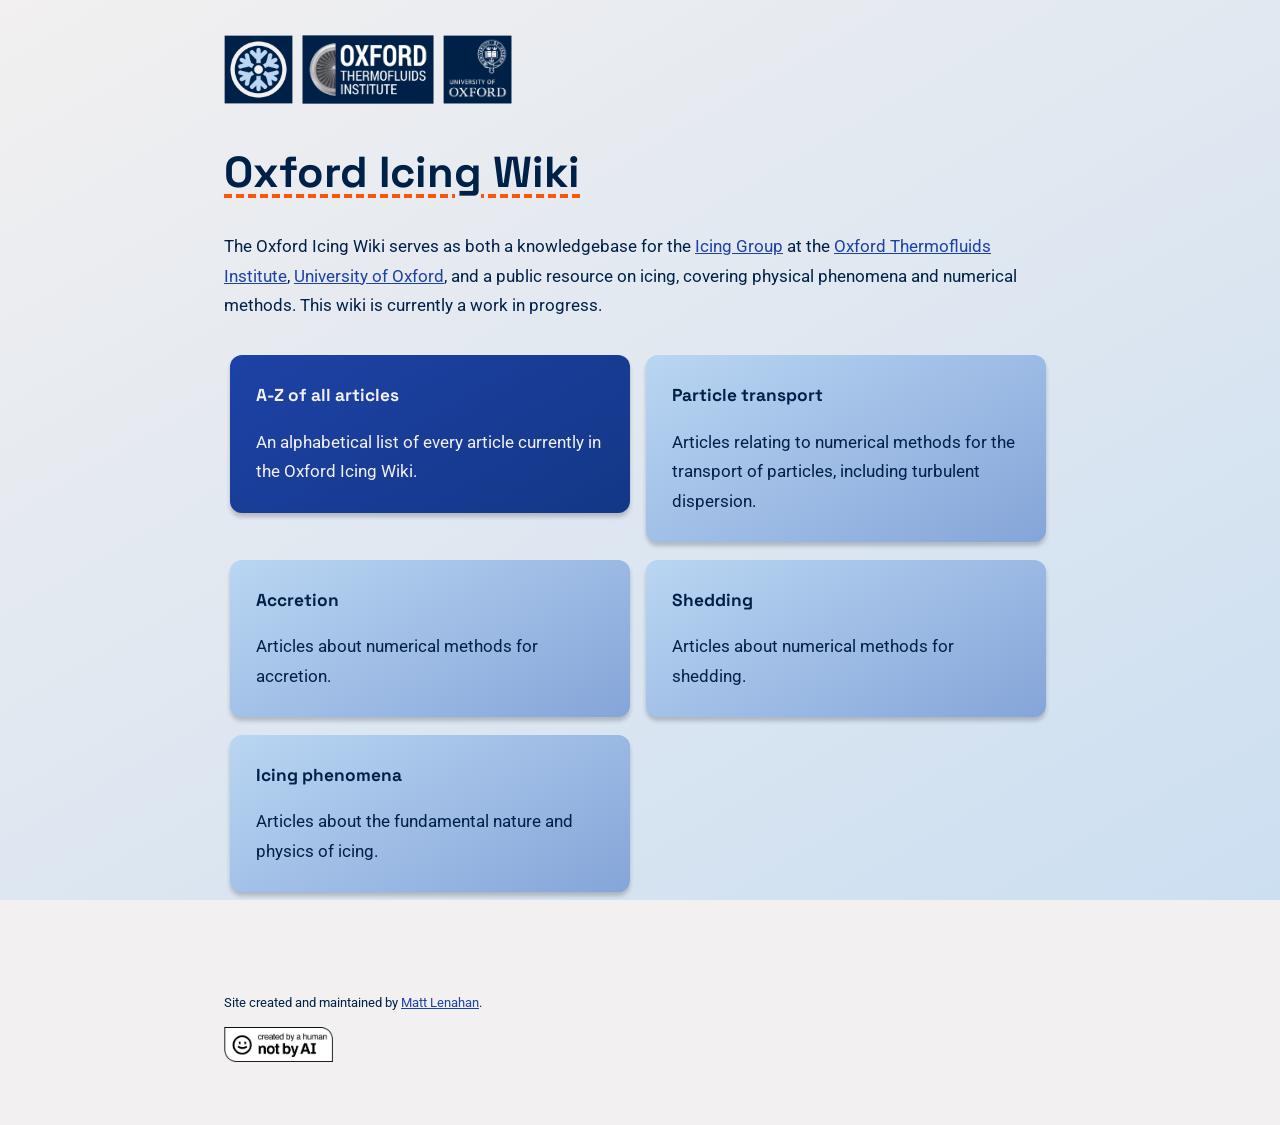
<file: index.html>
<!doctype html>
<html class="gradient-background">
    <head>
        <meta charset="UTF-8" />
        <meta name="viewport" content="width=device-width, initial-scale=1.0" />
        <meta
            name="description"
            content="Oxford Icing Wiki"
        />
        <link rel="stylesheet" type="text/css" href="/style.css?v=3" />
		<link rel="icon" type="image/x-icon" href="/favicon.ico" />
        <title>Oxford Icing Wiki</title>
    </head>

    <body class="wrapper">
		<a href="https://oxfordicing.co.uk"><img class="logo grow-on-hover" src="/images/oxford-engine-icing-group.png"></a>&ensp;<a href="https://oti.eng.ox.ac.uk/"><img class="logo grow-on-hover" src="/images/oxford-thermofluids-institute.png"></a>&ensp;<a href="https://www.ox.ac.uk/"><img class="logo grow-on-hover" src="/images/university-of-oxford.png"></a></div>

		<h1 class="title-underline">Oxford Icing Wiki</h1>

		<p>
			The Oxford Icing Wiki serves as both a knowledgebase for the <a href="https://oxfordicing.co.uk">Icing Group</a> at the <a href="https://oti.eng.ox.ac.uk/">Oxford Thermofluids Institute</a>, <a href="https://www.ox.ac.uk/">University of Oxford</a>, and a public resource on icing, covering physical phenomena and numerical methods. This wiki is currently a work in progress.
		</p>
		
		<a class="card-link" href="all/">
			<div class="card blue radius">
				<!-- <div class="card-image-container">
					<img class="card-image radius-top" src="/images/cover-blue.jpg">
				</div> -->
				<div class="card-content flow">
					<p class="grotesk bold">
						A-Z of all articles
					</p>
					<p>
						An alphabetical list of every article currently in the Oxford Icing Wiki.
					</p>
				</div>
			</div>
		</a>

		<a class="card-link" href="Particle_transport/">
			<div class="card light-blue radius">
				<!-- <div class="card-image-container">
					<img class="card-image radius-top" src="/images/cover-blue.jpg">
				</div> -->
				<div class="card-content flow">
					<p class="grotesk bold">
						Particle transport
					</p>
					<p>
						Articles relating to numerical methods for the transport of particles, including turbulent dispersion.
					</p>
				</div>
			</div>
		</a>

		<a class="card-link" href="Accretion/">
			<div class="card light-blue radius">
				<!-- <div class="card-image-container">
					<img class="card-image radius-top" src="/images/cover-blue.jpg">
				</div> -->
				<div class="card-content">
					<p class="grotesk bold">
						Accretion
					</p>
					<p>
						Articles about numerical methods for accretion.
					</p>
				</div>
			</div>
		</a>

		<a class="card-link" href="Shedding/">
			<div class="card light-blue radius">
				<!-- <div class="card-image-container">
					<img class="card-image radius-top" src="/images/cover-blue.jpg">
				</div> -->
				<div class="card-content">
					<p class="grotesk bold">
						Shedding
					</p>
					<p>
						Articles about numerical methods for shedding.
					</p>
				</div>
			</div>
		</a>

		<a class="card-link" href="Icing_phenomena/">
			<div class="card light-blue radius">
				<!-- <div class="card-image-container">
					<img class="card-image radius-top" src="/images/cover-blue.jpg">
				</div> -->
				<div class="card-content">
					<p class="grotesk bold">
						Icing phenomena
					</p>
					<p>
						Articles about the fundamental nature and physics of icing.
					</p>
				</div>
			</div>
		</a>

		<div class="website-credit">
			<p>
				Site created and maintained by <a href="https://mattlenahan.co.uk/">Matt Lenahan</a>.
			</p>
			<p>
				<a href="https://notbyai.fyi/"><img class="tiny-logo" src="/images/Created-By-a-Human-Not-By-AI-Badge-white@2x.png"></a>
			</p>
		</div>
    </body>
</html>
</file>
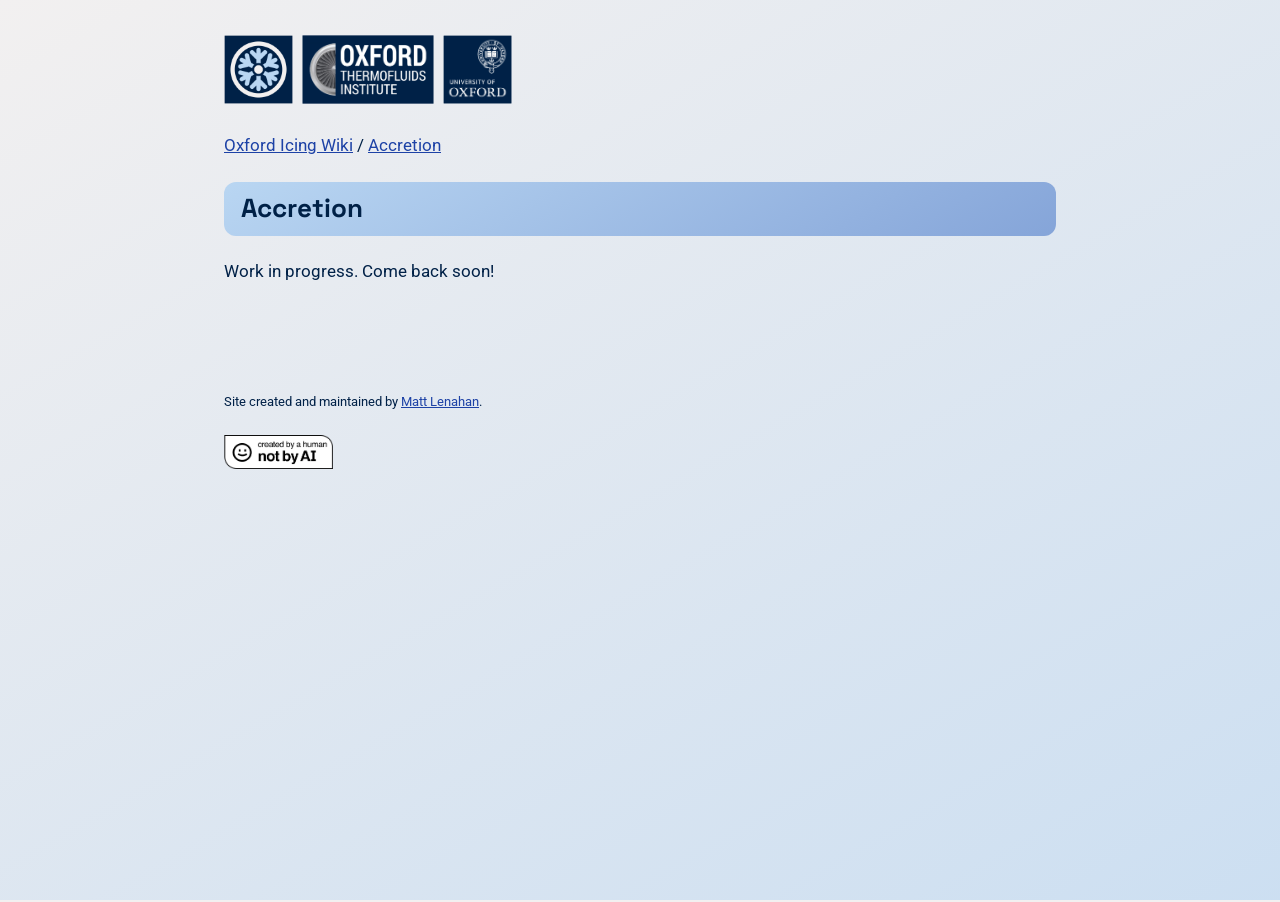
<file: Accretion/index.html>
<!doctype html>
<html class="gradient-background">
    <head>
        <meta charset="UTF-8" />
        <meta name="viewport" content="width=device-width, initial-scale=1.0" />
        <meta
            name="description"
            content="Oxford Icing Wiki"
        />
        <link rel="stylesheet" type="text/css" href="/style.css?v=3" />
		<link rel="icon" type="image/x-icon" href="/favicon.ico" />
        <title>Accretion | Oxford Icing Wiki</title>
    </head>

    <body class="wrapper">
		<a href="https://oxfordicing.co.uk"><img class="logo grow-on-hover" src="/images/oxford-engine-icing-group.png"></a>&ensp;<a href="https://oti.eng.ox.ac.uk/"><img class="logo grow-on-hover" src="/images/oxford-thermofluids-institute.png"></a>&ensp;<a href="https://www.ox.ac.uk/"><img class="logo grow-on-hover" src="/images/university-of-oxford.png"></a></div>
		
		<!-- Breadcrumb -->
		<p>
			<a href="/">Oxford Icing Wiki</a> / <a href=".">Accretion</a>
		</p>

		<h2 class="padded-heading light-blue radius">Accretion</h2>

		<p>
			Work in progress. Come back soon!
		</p>

		<p class="website-credit">
			Site created and maintained by <a href="https://mattlenahan.co.uk/">Matt Lenahan</a>.
			<br><br>
			<a href="https://notbyai.fyi/"><img class="tiny-logo" src="/images/Created-By-a-Human-Not-By-AI-Badge-white@2x.png"></a>
			<br><br>
		</p>
    </body>
</html>
</file>
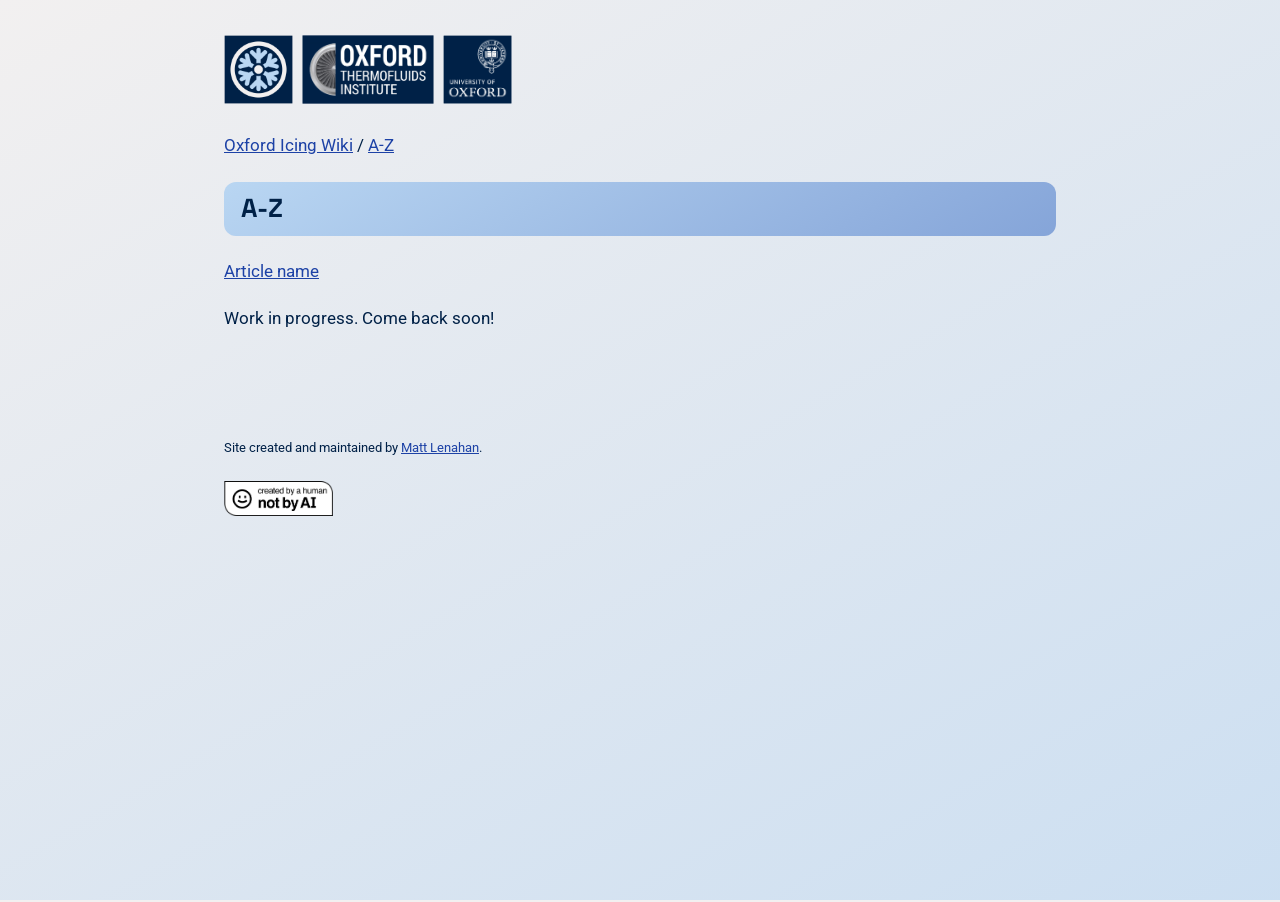
<file: all/index.html>
<!doctype html>
<html class="gradient-background">
    <head>
        <meta charset="UTF-8" />
        <meta name="viewport" content="width=device-width, initial-scale=1.0" />
        <meta
            name="description"
            content="Oxford Icing Wiki"
        />
        <link rel="stylesheet" type="text/css" href="/style.css?v=3" />
		<link rel="icon" type="image/x-icon" href="/favicon.ico" />
        <title>A-Z | Oxford Icing Wiki</title>
    </head>

    <body class="wrapper">
		<a href="https://oxfordicing.co.uk"><img class="logo grow-on-hover" src="/images/oxford-engine-icing-group.png"></a>&ensp;<a href="https://oti.eng.ox.ac.uk/"><img class="logo grow-on-hover" src="/images/oxford-thermofluids-institute.png"></a>&ensp;<a href="https://www.ox.ac.uk/"><img class="logo grow-on-hover" src="/images/university-of-oxford.png"></a></div>

		<!-- Breadcrumb -->
		<p>
			<a href="/">Oxford Icing Wiki</a> / <a href=".">A-Z</a>
		</p>

		<h2 class="padded-heading light-blue radius">A-Z</h2>

		<a href="../Particle_transport/Article_name.html">Article name</a>

		<p>
			Work in progress. Come back soon!
		</p>

		<p class="website-credit">
			Site created and maintained by <a href="https://mattlenahan.co.uk/">Matt Lenahan</a>.
			<br><br>
			<a href="https://notbyai.fyi/"><img class="tiny-logo" src="/images/Created-By-a-Human-Not-By-AI-Badge-white@2x.png"></a>
			<br><br>
		</p>
    </body>
</html>
</file>
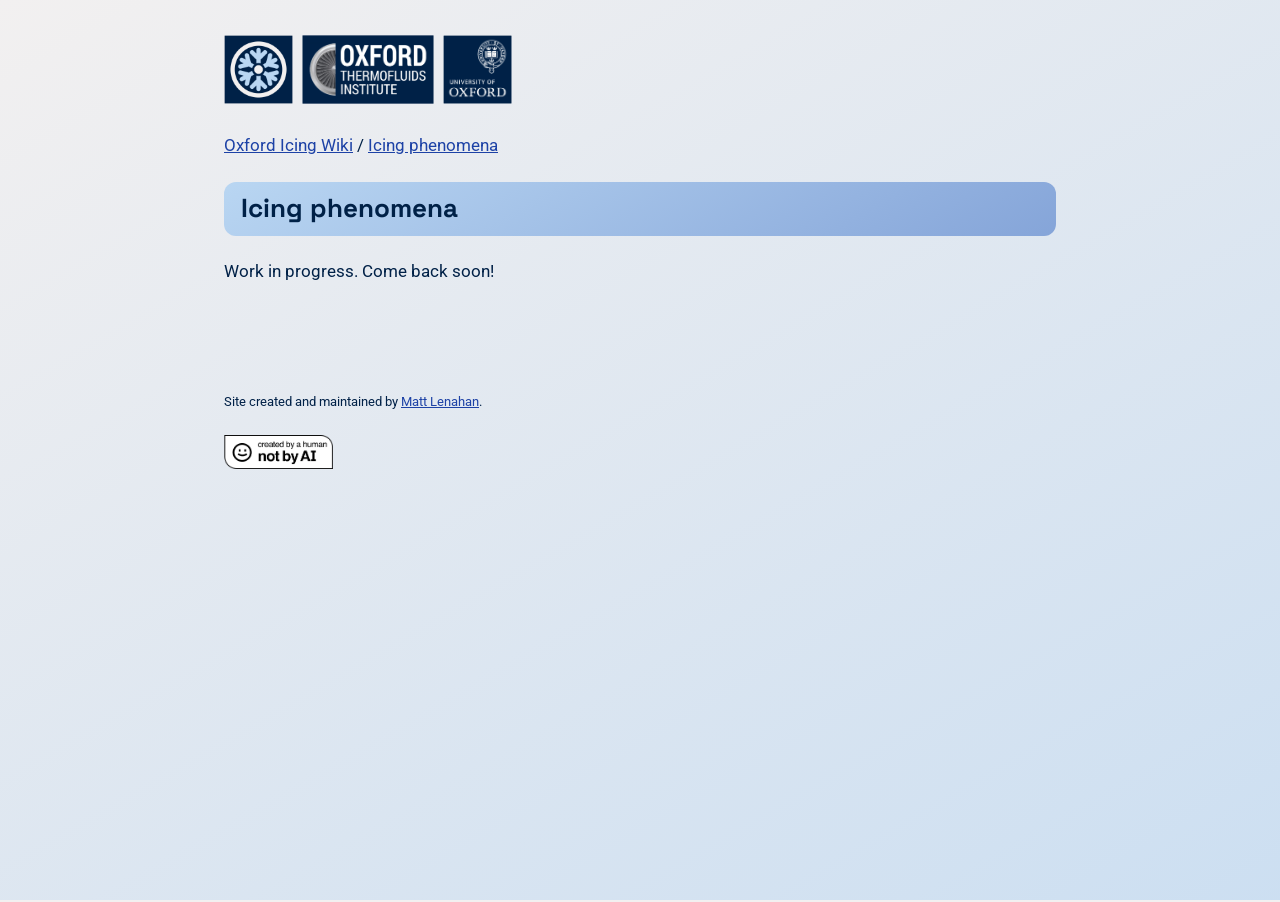
<file: Icing_phenomena/index.html>
<!doctype html>
<html class="gradient-background">
    <head>
        <meta charset="UTF-8" />
        <meta name="viewport" content="width=device-width, initial-scale=1.0" />
        <meta
            name="description"
            content="Oxford Icing Wiki"
        />
        <link rel="stylesheet" type="text/css" href="/style.css?v=3" />
		<link rel="icon" type="image/x-icon" href="/favicon.ico" />
        <title>Icing phenomena | Oxford Icing Wiki</title>
    </head>

    <body class="wrapper">
		<a href="https://oxfordicing.co.uk"><img class="logo grow-on-hover" src="/images/oxford-engine-icing-group.png"></a>&ensp;<a href="https://oti.eng.ox.ac.uk/"><img class="logo grow-on-hover" src="/images/oxford-thermofluids-institute.png"></a>&ensp;<a href="https://www.ox.ac.uk/"><img class="logo grow-on-hover" src="/images/university-of-oxford.png"></a></div>
		
		<!-- Breadcrumb -->
		<p>
			<a href="/">Oxford Icing Wiki</a> / <a href=".">Icing phenomena</a>
		</p>

		<h2 class="padded-heading light-blue radius">Icing phenomena</h2>

		<p>
			Work in progress. Come back soon!
		</p>

		<p class="website-credit">
			Site created and maintained by <a href="https://mattlenahan.co.uk/">Matt Lenahan</a>.
			<br><br>
			<a href="https://notbyai.fyi/"><img class="tiny-logo" src="/images/Created-By-a-Human-Not-By-AI-Badge-white@2x.png"></a>
			<br><br>
		</p>
    </body>
</html>
</file>
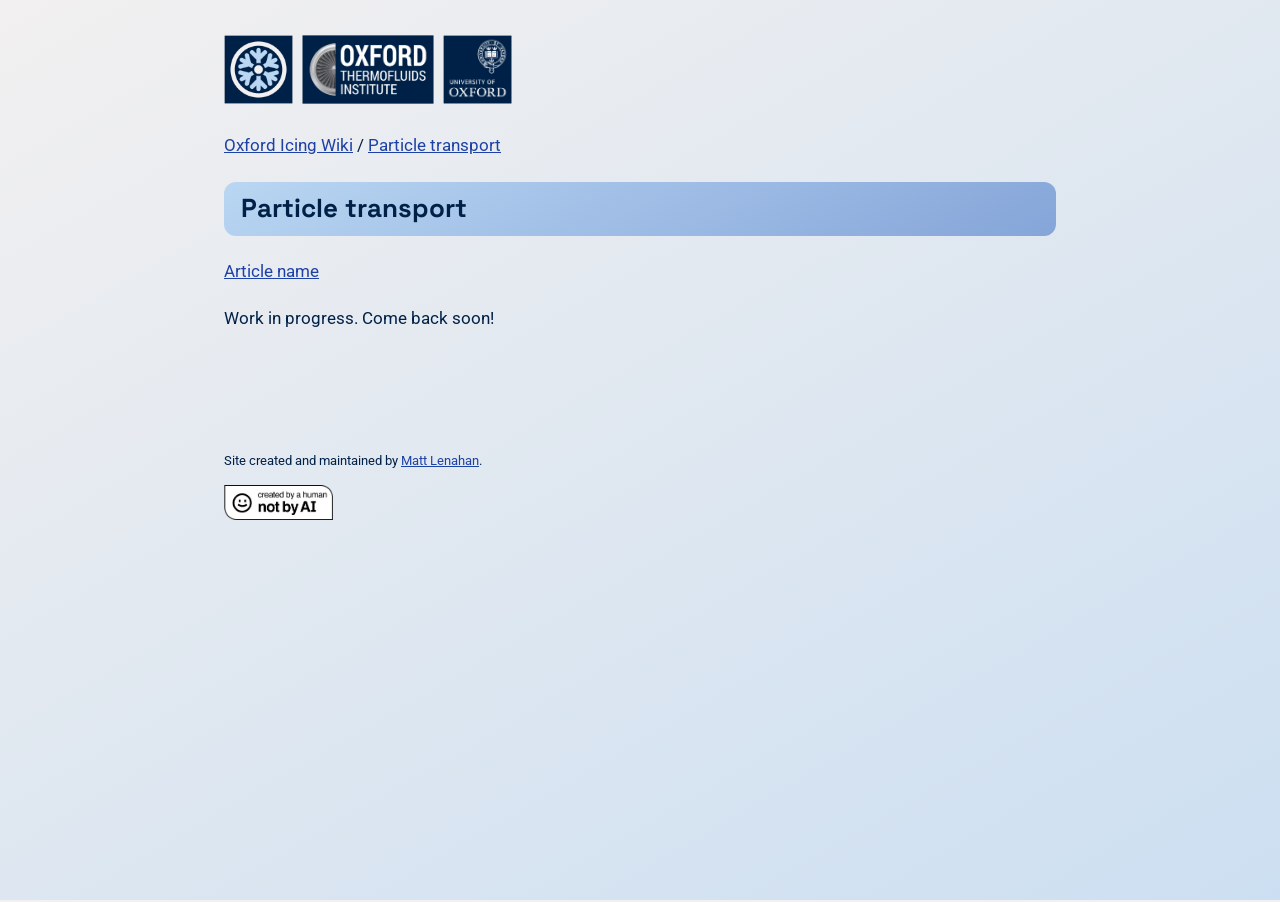
<file: Particle_transport/index.html>
<!doctype html>
<html class="gradient-background">
    <head>
        <meta charset="UTF-8" />
        <meta name="viewport" content="width=device-width, initial-scale=1.0" />
        <meta
            name="description"
            content="Oxford Icing Wiki"
        />
        <link rel="stylesheet" type="text/css" href="/style.css?v=3" />
		<link rel="icon" type="image/x-icon" href="/favicon.ico" />
        <title>Particle transport | Oxford Icing Wiki</title>
    </head>

    <body class="wrapper">
		<a href="https://oxfordicing.co.uk"><img class="logo grow-on-hover" src="/images/oxford-engine-icing-group.png"></a>&ensp;<a href="https://oti.eng.ox.ac.uk/"><img class="logo grow-on-hover" src="/images/oxford-thermofluids-institute.png"></a>&ensp;<a href="https://www.ox.ac.uk/"><img class="logo grow-on-hover" src="/images/university-of-oxford.png"></a></div>

		<!-- Breadcrumb -->
		<p>
			<a href="/">Oxford Icing Wiki</a> / <a href=".">Particle transport</a>
		</p>

		<h2 class="padded-heading light-blue radius">Particle transport</h2>

		<a href="./Article_name.html">Article name</a>

		<p>
			Work in progress. Come back soon!
		</p>

		<div class="website-credit">
			<p>
				Site created and maintained by <a href="https://mattlenahan.co.uk/">Matt Lenahan</a>.
			</p>
			<p>
				<a href="https://notbyai.fyi/"><img class="tiny-logo" src="/images/Created-By-a-Human-Not-By-AI-Badge-white@2x.png"></a>
			</p>
		</div>
    </body>
</html>
</file>
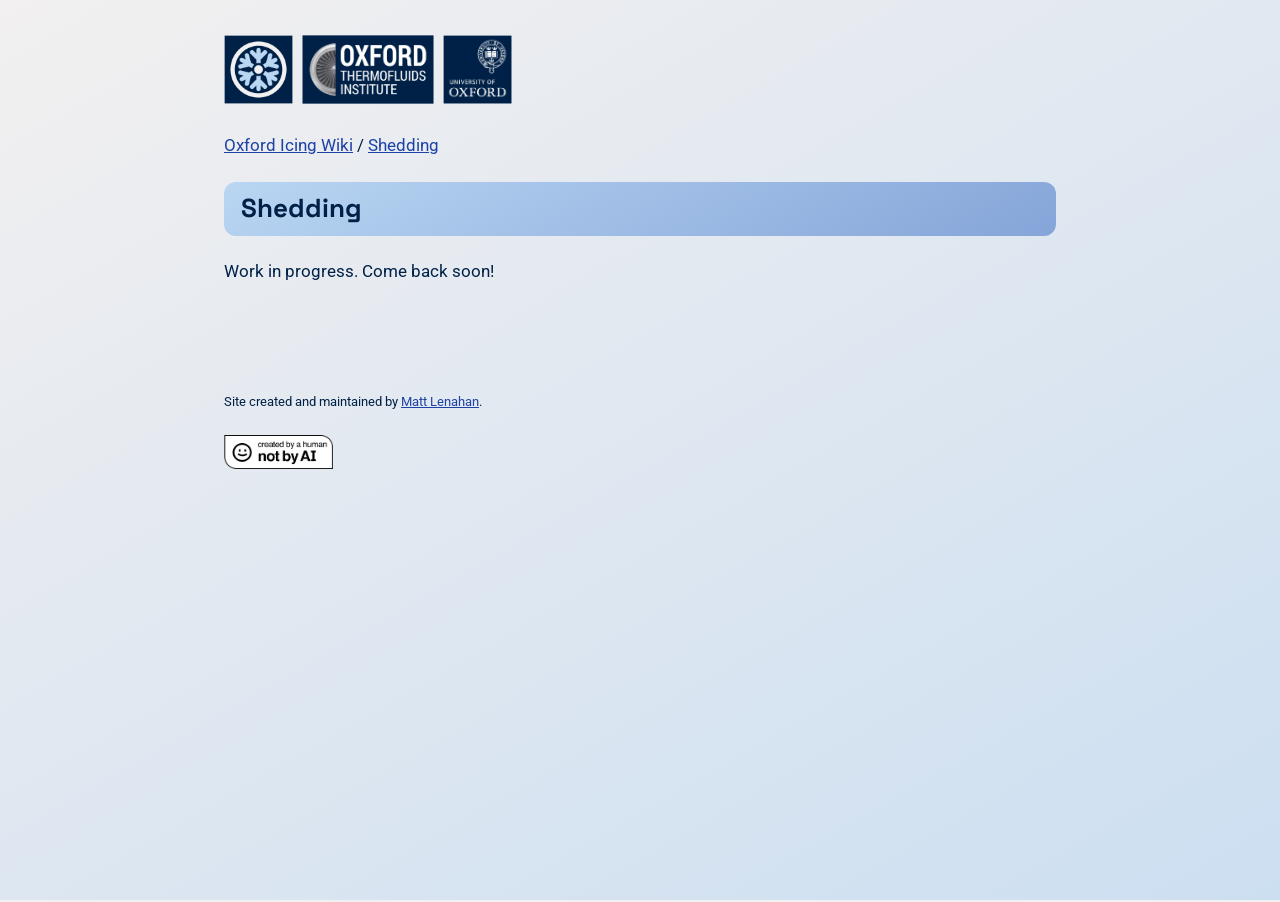
<file: Shedding/index.html>
<!doctype html>
<html class="gradient-background">
    <head>
        <meta charset="UTF-8" />
        <meta name="viewport" content="width=device-width, initial-scale=1.0" />
        <meta
            name="description"
            content="Oxford Icing Wiki"
        />
        <link rel="stylesheet" type="text/css" href="/style.css?v=3" />
		<link rel="icon" type="image/x-icon" href="/favicon.ico" />
        <title>Shedding | Oxford Icing Wiki</title>
    </head>

    <body class="wrapper">
		<a href="https://oxfordicing.co.uk"><img class="logo grow-on-hover" src="/images/oxford-engine-icing-group.png"></a>&ensp;<a href="https://oti.eng.ox.ac.uk/"><img class="logo grow-on-hover" src="/images/oxford-thermofluids-institute.png"></a>&ensp;<a href="https://www.ox.ac.uk/"><img class="logo grow-on-hover" src="/images/university-of-oxford.png"></a></div>

		<!-- Breadcrumb -->
		<p>
			<a href="/">Oxford Icing Wiki</a> / <a href=".">Shedding</a>
		</p>

		<h2 class="padded-heading light-blue radius">Shedding</h2>

		<p>
			Work in progress. Come back soon!
		</p>

		<p class="website-credit">
			Site created and maintained by <a href="https://mattlenahan.co.uk/">Matt Lenahan</a>.
			<br><br>
			<a href="https://notbyai.fyi/"><img class="tiny-logo" src="/images/Created-By-a-Human-Not-By-AI-Badge-white@2x.png"></a>
			<br><br>
		</p>
    </body>
</html>
</file>
<file: style.css>
/*Variables*/
:root {
    --off-white: #f2f0f0;
    --oxford-blue: #002147;

    --royal-blue: #1d42a6;
    --light-blue: #B9D6F2;
    --orange: #FB5607;

    --content-width: 48rem;
    --transition-time: 0.3s;
    --radius: 12px;
}

/*Fonts*/
/* roboto-regular - latin */
@font-face {
  font-display: swap; /* Check https://developer.mozilla.org/en-US/docs/Web/CSS/@font-face/font-display for other options. */
  font-family: 'Roboto';
  font-style: normal;
  font-weight: 400;
  src: url('/fonts/roboto-v51-latin-regular.woff2') format('woff2'); /* Chrome 36+, Opera 23+, Firefox 39+, Safari 12+, iOS 10+ */
}

/* roboto-italic - latin */
@font-face {
  font-display: swap; /* Check https://developer.mozilla.org/en-US/docs/Web/CSS/@font-face/font-display for other options. */
  font-family: 'Roboto';
  font-style: italic;
  font-weight: 400;
  src: url('/fonts/roboto-v51-latin-italic.woff2') format('woff2'); /* Chrome 36+, Opera 23+, Firefox 39+, Safari 12+, iOS 10+ */
}

/* roboto-700 - latin */
@font-face {
  font-display: swap; /* Check https://developer.mozilla.org/en-US/docs/Web/CSS/@font-face/font-display for other options. */
  font-family: 'Roboto';
  font-style: normal;
  font-weight: 700;
  src: url('/fonts/roboto-v51-latin-700.woff2') format('woff2'); /* Chrome 36+, Opera 23+, Firefox 39+, Safari 12+, iOS 10+ */
}

/* roboto-700italic - latin */
@font-face {
  font-display: swap; /* Check https://developer.mozilla.org/en-US/docs/Web/CSS/@font-face/font-display for other options. */
  font-family: 'Roboto';
  font-style: italic;
  font-weight: 700;
  src: url('/fonts/roboto-v51-latin-700italic.woff2') format('woff2'); /* Chrome 36+, Opera 23+, Firefox 39+, Safari 12+, iOS 10+ */
}

/* space-grotesk-regular - latin */
@font-face {
  font-display: swap; /* Check https://developer.mozilla.org/en-US/docs/Web/CSS/@font-face/font-display for other options. */
  font-family: 'Space Grotesk';
  font-style: normal;
  font-weight: 400;
  src: url('/fonts/space-grotesk-v22-latin-regular.woff2') format('woff2'); /* Chrome 36+, Opera 23+, Firefox 39+, Safari 12+, iOS 10+ */
}

/* space-grotesk-700 - latin */
@font-face {
  font-display: swap; /* Check https://developer.mozilla.org/en-US/docs/Web/CSS/@font-face/font-display for other options. */
  font-family: 'Space Grotesk';
  font-style: normal;
  font-weight: 700;
  src: url('/fonts/space-grotesk-v22-latin-700.woff2') format('woff2'); /* Chrome 36+, Opera 23+, Firefox 39+, Safari 12+, iOS 10+ */
}

/*Cascade*/
html {
    font-size: 13pt;
    line-height: 1.7;
    font-family: 'Roboto', sans-serif;
    box-sizing: border-box;
    background: var(--off-white);
    color: var(--oxford-blue);
    transition: var(--transition-time);
}
@media screen and (max-width: 720px) {
	html {
		font-size: 11pt;
	}
}

/*Links*/
a {
    transition: var(--transition-time);
    color: var(--royal-blue);
}
a:hover {
    color: var(--orange);
}

/*Headings*/
h1, h2, h3, summary {
    font-family: 'Space Grotesk', sans-serif;
    font-weight: 700;
}
h1 {
    font-size: 2.5rem;
    line-height: 1.4;
}
h2 {
    font-size: 1.5rem;
    line-height: 1.4;
}
h3 {
    font-size: 1.25rem;
    line-height: 1.4;
}
summary {
    font-size: 1.25rem;
    line-height: 1.4;
}

::selection {
	color: var(--off-white);
	background-color: var(--orange);
}

html {
	cursor: url("images/icons8-cursor-24.png"), default;
}
a {
	cursor: url("images/icons8-hand-24.png"), pointer;
}

/* Utilities */
.wrapper {
	margin-inline: auto;
    margin-top: 0;
    margin-bottom: 0;
	padding: 2rem;
	max-width: var(--content-width);
    height: calc(100vh - 4rem + 0.1rem);
}

.padded-heading {
    padding: 0.5rem 1rem;
}

.grow-on-hover {
    transition: var(--transition-time);
}
.grow-on-hover:hover {
    scale: 1.05;
}

.logo {
    height: 4rem;
}

.tiny-logo {
    height: 2rem;
}

.cover-image-container {
    width: 100%;
    height: 10rem;
}

.cover-image {
    width: 100%;
    height: 100%;
    object-fit: cover;
}

.centred {
    text-align: center;
}

.card {
    --card-width: 48%;
    display: inline-block;
    width: var(--card-width);
    margin-left: calc((0.25 * (100% - (2 * var(--card-width)))) - 2px);
    margin-right: calc((0.25 * (100% - (2 * var(--card-width)))) - 2px);
    margin-top: 1rem;
    box-shadow: 0 4px 4px 0 rgba(0, 0, 0, 0.2);
    transition: var(--transition-time);
    vertical-align: top;
}

@media screen and (max-width: 720px) {
	.card {
        width: 100%;
        margin-left: 0;
        margin-right: 0;
    }
}

.card:hover {
    transform: translateY(-0.2rem);
    box-shadow: 0 8px 8px 0 rgba(0, 0, 0, 0.2);
}

.card-image-container {
    width: 100%;
    height: 2.5rem;
}

.card-image {
    width: 100%;
    height: 100%;
    object-fit: cover;
}

.card-content {
    --lr-padding: 1.5rem;
    --tb-padding: 0.5rem;
    width: calc(100% - 2 * var(--lr-padding));
    padding-left: var(--lr-padding);
    padding-right: var(--lr-padding);
    padding-top: var(--tb-padding);
    padding-bottom: var(--tb-padding);
}

.card-link {
    text-decoration: none;
}

.blue {
    background-image: linear-gradient(150deg, var(--royal-blue), var(--oxford-blue) 300%);
    background-color: var(--royal-blue);
    color: var(--off-white);
}

.light-blue {
    background-image: linear-gradient(150deg, var(--light-blue), var(--royal-blue) 300%);
    background-color: var(--light-blue);
    color: var(--oxford-blue);
}

.radius {
    border-radius: var(--radius);
}

.radius-top {
    border-radius: var(--radius) var(--radius) 0 0;
}

.radius-left {
    border-radius: var(--radius) 0 0 var(--radius);
}

.website-credit {
    font-size: 0.75rem;
    padding-top: 5rem;
    padding-bottom: 2.5rem;
}

.article-credit {
    font-size: 0.85rem;
    border-top: 1px solid;
    padding-top: 0.5rem;
    margin-top: 5rem;
    font-family: 'Space Grotesk', sans-serif;
    font-style: italic;
}

.gradient-background {
    background-image: linear-gradient(150deg, var(--off-white) 0%, var(--light-blue) 150%);
    background-attachment: fixed;
}

.title-underline {
    text-decoration-line: underline;
    text-decoration-style: dashed;
    text-decoration-color: var(--orange);
    text-decoration-thickness: 0.25rem;
    text-underline-offset: 0.4rem;
}

.grotesk {
    font-family: 'Space Grotesk', sans-serif;
}

.bold {
    font-weight: 700;
}

.italic {
    font-style: italic;
}

.highlight {
    color: var(--off-white);
    background-color: var(--orange);
}

.strikethrough {
    text-decoration-line: line-through;
}

.underline {
    text-decoration-line: underline;
}

.large {
    font-size: 18pt;
}

.flow > * + * {
    margin-top: var(--flow-spacing, 1rem);
}
</file>
